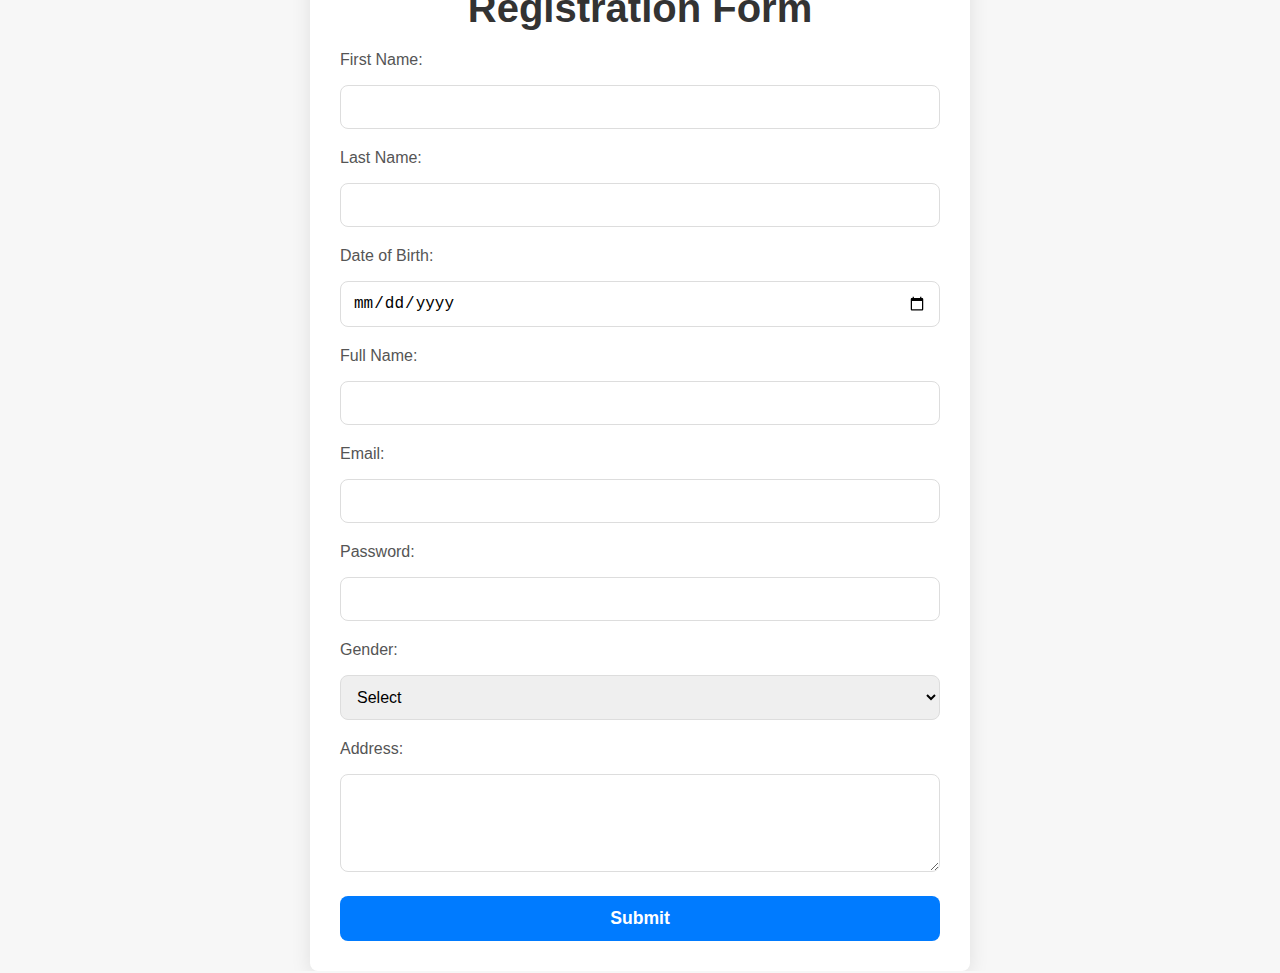
<file: lab2/index.html>
<!DOCTYPE html>
<html lang="en">
<head>
  <meta charset="UTF-8">
  <meta name="viewport" content="width=device-width, initial-scale=1.0">
  <title>Registration Form</title>
  <link rel="stylesheet" href="styles.css">
</head>
<body>
  <div class="container">
    <h1>Registration Form</h1>
    <form id="registrationForm">
      <label for="firstName">First Name:</label>
      <input type="text" id="firstName" name="firstName" required>
      
      <label for="lastName">Last Name:</label>
      <input type="text" id="lastName" name="lastName" required>
      
      <label for="dob">Date of Birth:</label>
      <input type="date" id="dob" name="dob" required>
      
      <label for="name">Full Name:</label>
      <input type="text" id="name" name="name" required>
      
      <label for="email">Email:</label>
      <input type="email" id="email" name="email" required>
      
      <label for="password">Password:</label>
      <input type="password" id="password" name="password" required>
      
      <label for="gender">Gender:</label>
      <select id="gender" name="gender" required>
        <option value="" disabled selected>Select</option>
        <option value="Male">Male</option>
        <option value="Female">Female</option>
        <option value="Other">Other</option>
      </select>
      
      <label for="address">Address:</label>
      <textarea id="address" name="address" rows="4" required></textarea>
      
      <button type="submit">Submit</button>
    </form>

    <div id="result" class="result hidden">
      <h2>Entered Data:</h2>
      <p><strong>First Name:</strong> <span id="displayFirstName"></span></p>
      <p><strong>Last Name:</strong> <span id="displayLastName"></span></p>
      <p><strong>Date of Birth:</strong> <span id="displayDob"></span></p>
      <p><strong>Full Name:</strong> <span id="displayName"></span></p>
      <p><strong>Email:</strong> <span id="displayEmail"></span></p>
      <p><strong>Gender:</strong> <span id="displayGender"></span></p>
      <p><strong>Address:</strong> <span id="displayAddress"></span></p>
    </div>
  </div>

  <script src="scripts.js"></script>
</body>
</html>
</file>
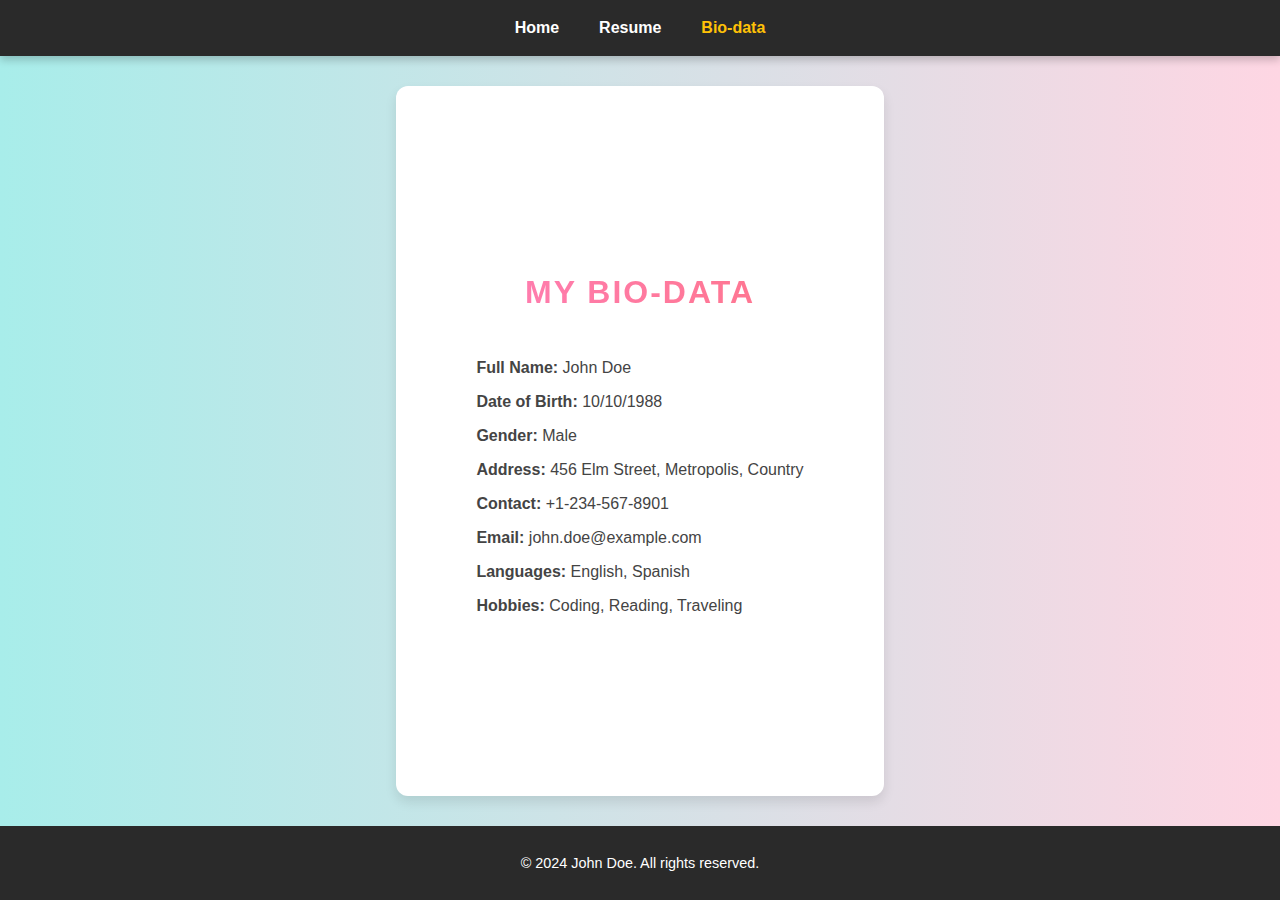
<file: lab1/biodata.html>
<!DOCTYPE html>
<html lang="en">
<head>
    <meta charset="UTF-8">
    <meta name="viewport" content="width=device-width, initial-scale=1.0">
    <title>Bio-data</title>
    <link rel="stylesheet" href="styles.css">
</head>
<body>
    <header>
        <nav>
            <ul>
                <li><a href="index.html">Home</a></li>
                <li><a href="resume.html">Resume</a></li>
                <li><a href="biodata.html" class="active">Bio-data</a></li>
            </ul>
        </nav>
    </header>

    <main>
        <section>
            <h1>My Bio-data</h1>
            <p><strong>Full Name:</strong> John Doe</p>
            <p><strong>Date of Birth:</strong> 10/10/1988</p>
            <p><strong>Gender:</strong> Male</p>
            <p><strong>Address:</strong> 456 Elm Street, Metropolis, Country</p>
            <p><strong>Contact:</strong> +1-234-567-8901</p>
            <p><strong>Email:</strong> john.doe@example.com</p>
            <p><strong>Languages:</strong> English, Spanish</p>
            <p><strong>Hobbies:</strong> Coding, Reading, Traveling</p>
        </section>
    </main>

    <footer>
        <p>&copy; 2024 John Doe. All rights reserved.</p>
    </footer>
</body>
</html>
</file>
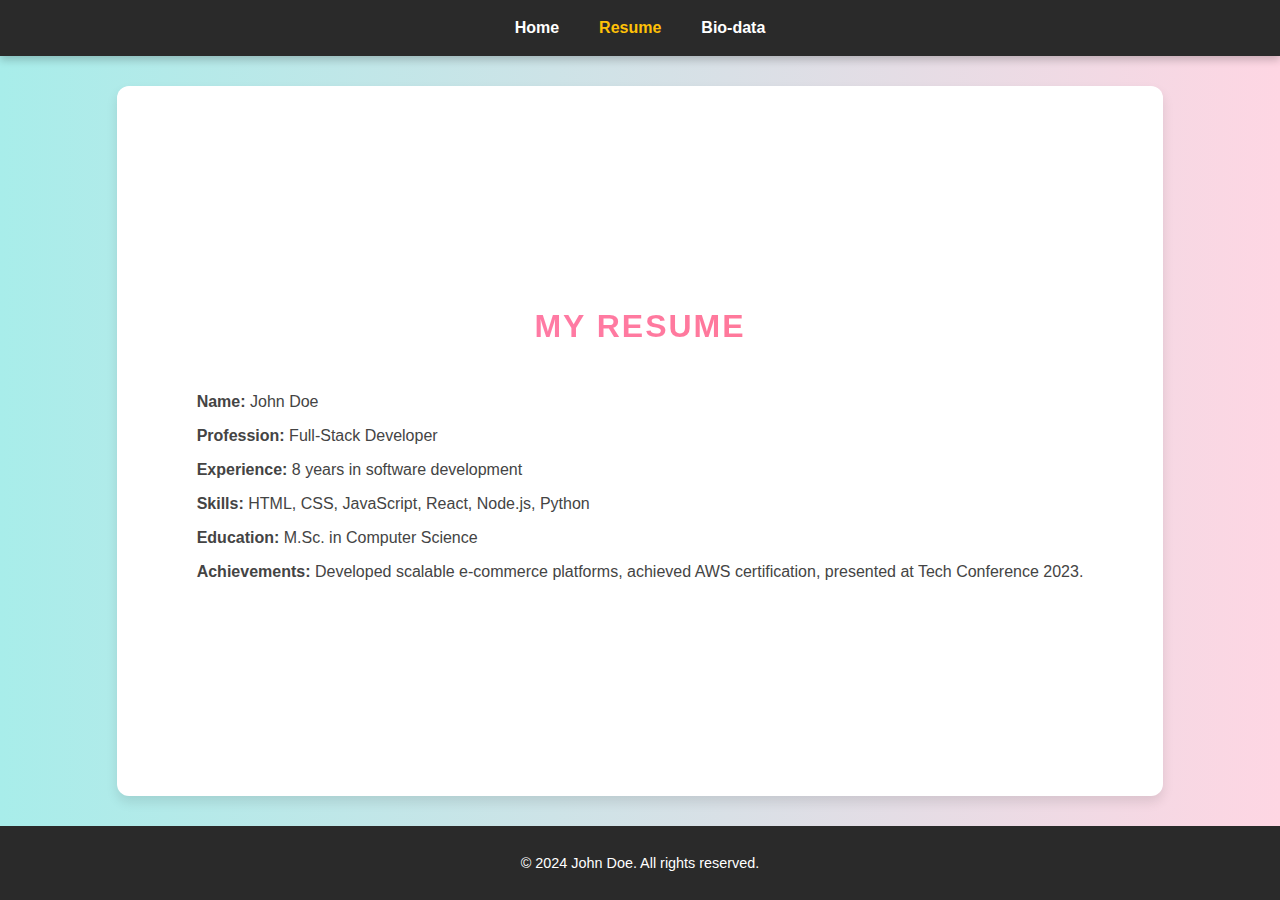
<file: lab1/resume.html>
<!DOCTYPE html>
<html lang="en">
<head>
    <meta charset="UTF-8">
    <meta name="viewport" content="width=device-width, initial-scale=1.0">
    <title>Resume</title>
    <link rel="stylesheet" href="styles.css">
</head>
<body>
    <header>
        <nav>
            <ul>
                <li><a href="index.html">Home</a></li>
                <li><a href="resume.html" class="active">Resume</a></li>
                <li><a href="biodata.html">Bio-data</a></li>
            </ul>
        </nav>
    </header>

    <main>
        <section>
            <h1>My Resume</h1>
            <p><strong>Name:</strong> John Doe</p>
            <p><strong>Profession:</strong> Full-Stack Developer</p>
            <p><strong>Experience:</strong> 8 years in software development</p>
            <p><strong>Skills:</strong> HTML, CSS, JavaScript, React, Node.js, Python</p>
            <p><strong>Education:</strong> M.Sc. in Computer Science</p>
            <p><strong>Achievements:</strong> Developed scalable e-commerce platforms, achieved AWS certification, presented at Tech Conference 2023.</p>
        </section>
    </main>

    <footer>
        <p>&copy; 2024 John Doe. All rights reserved.</p>
    </footer>
</body>
</html>
</file>
<file: lab2/styles.css>
body {
  font-family: 'Segoe UI', Tahoma, Geneva, Verdana, sans-serif;
  background-color: #f7f7f7;
  margin: 0;
  padding: 0;
  display: flex;
  justify-content: center;
  align-items: center;
  height: 100vh;
}

.container {
  background-color: #ffffff;
  padding: 30px;
  border-radius: 8px;
  box-shadow: 0 4px 20px rgba(0, 0, 0, 0.1);
  width: 100%;
  max-width: 600px;
}

h1 {
  font-size: 2.5rem;
  color: #333;
  text-align: center;
  margin-bottom: 20px;
}

label {
  font-size: 1rem;
  color: #555;
  margin-bottom: 8px;
  display: block;
}

input, select, textarea {
  width: 100%;
  padding: 12px;
  margin: 8px 0 20px 0;
  border: 1px solid #ddd;
  border-radius: 8px;
  font-size: 1rem;
  box-sizing: border-box;
  transition: border 0.3s ease;
}

input:focus, select:focus, textarea:focus {
  border-color: #007bff;
  outline: none;
}

button {
  background-color: #007bff;
  color: white;
  font-weight: bold;
  font-size: 1.1rem;
  padding: 12px;
  width: 100%;
  border: none;
  border-radius: 8px;
  cursor: pointer;
  transition: background-color 0.3s ease;
}

button:hover {
  background-color: #0056b3;
}

.result {
  margin-top: 30px;
  background-color: #e9f7f1;
  padding: 20px;
  border-radius: 8px;
  box-shadow: 0 4px 15px rgba(0, 0, 0, 0.1);
}

.result h2 {
  text-align: center;
  font-size: 1.6rem;
  color: #333;
}

.result p {
  font-size: 1.1rem;
  color: #555;
  margin: 8px 0;
}

.result strong {
  color: #007bff;
}

.hidden {
  display: none;
}

textarea {
  resize: vertical;
}
</file>
<file: lab1/styles.css>
body {
    font-family: 'Roboto', sans-serif;
    margin: 0;
    padding: 0;
    display: flex;
    flex-direction: column;
    min-height: 100vh;
    background: linear-gradient(to right, #a8edea, #fed6e3);
    color: #444;
}

header {
    background: #2a2a2a;
    color: #fff;
    padding: 1.2em 0;
    box-shadow: 0 4px 8px rgba(0, 0, 0, 0.2);
}

nav ul {
    list-style: none;
    display: flex;
    justify-content: center;
    padding: 0;
    margin: 0;
}

nav ul li {
    margin: 0 20px;
}

nav ul li a {
    color: #fff;
    text-decoration: none;
    font-weight: bold;
    transition: color 0.3s;
}

nav ul li a.active,
nav ul li a:hover {
    color: #ffc107;
}

main {
    flex: 1;
    display: flex;
    flex-direction: column;
    align-items: center;
    justify-content: center;
    padding: 5em;
    background: #fff;
    margin: 30px auto;
    max-width: 900px;
    border-radius: 12px;
    box-shadow: 0 6px 12px rgba(0, 0, 0, 0.1);
}

footer {
    text-align: center;
    padding: 1em 0;
    background: #2a2a2a;
    color: #fff;
    font-size: 0.9em;
    margin-top: auto;
}

h1 {
    color: #333;
    text-align: center;
    margin-bottom: 1.5em;
    text-transform: uppercase;
    letter-spacing: 2px;
}

.intro p, .resume-item p, .biodata-item p {
    margin: 12px 0;
    font-size: 1.1em;
}

.resume-item, .biodata-item {
    padding: 2em;
    background: #f9f9f9;
    border: 1px solid #ddd;
    border-radius: 8px;
}

.resume-item {
    margin-bottom: 2em;
}

.biodata-item {
    margin-bottom: 2em;
}

/* Additional Enhancements */
main h1 {
    background: linear-gradient(to right, #ff7eb3, #ff758c);
    -webkit-background-clip: text;
    -webkit-text-fill-color: transparent;
}
</file>
